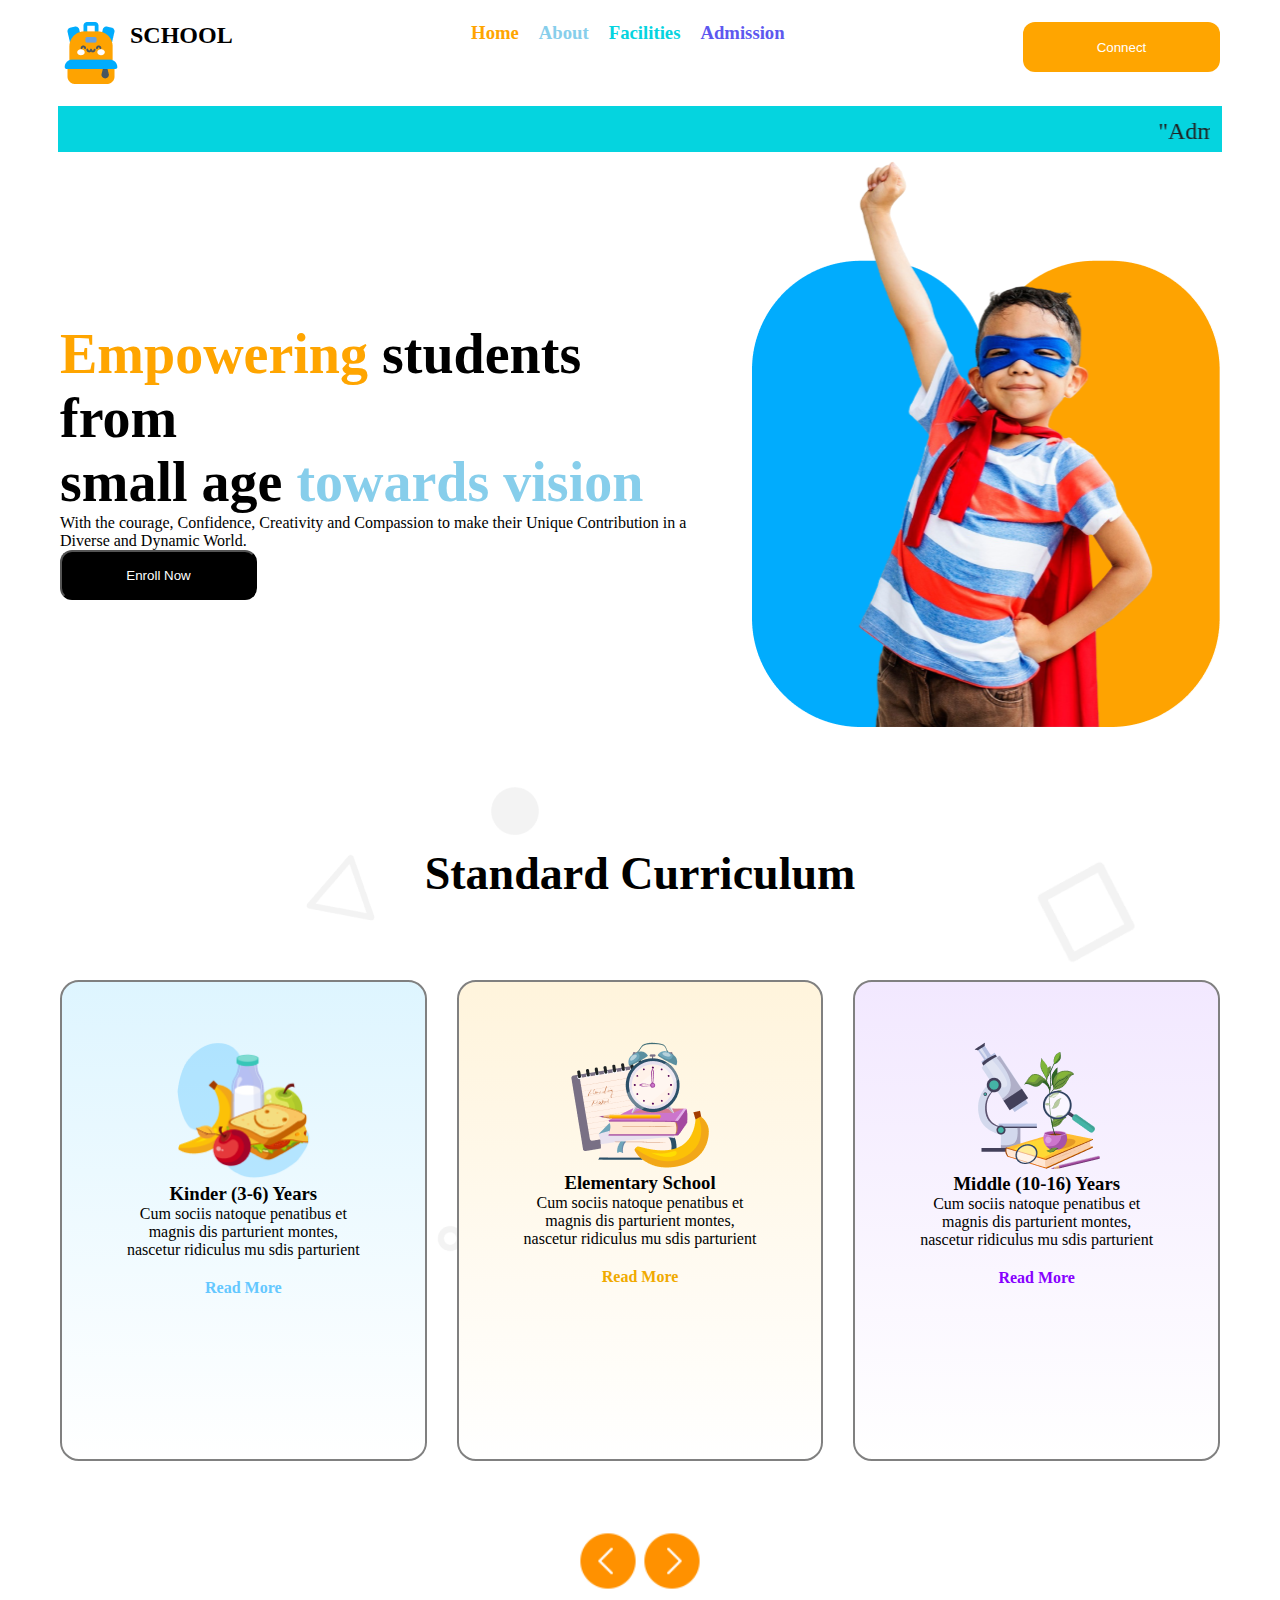
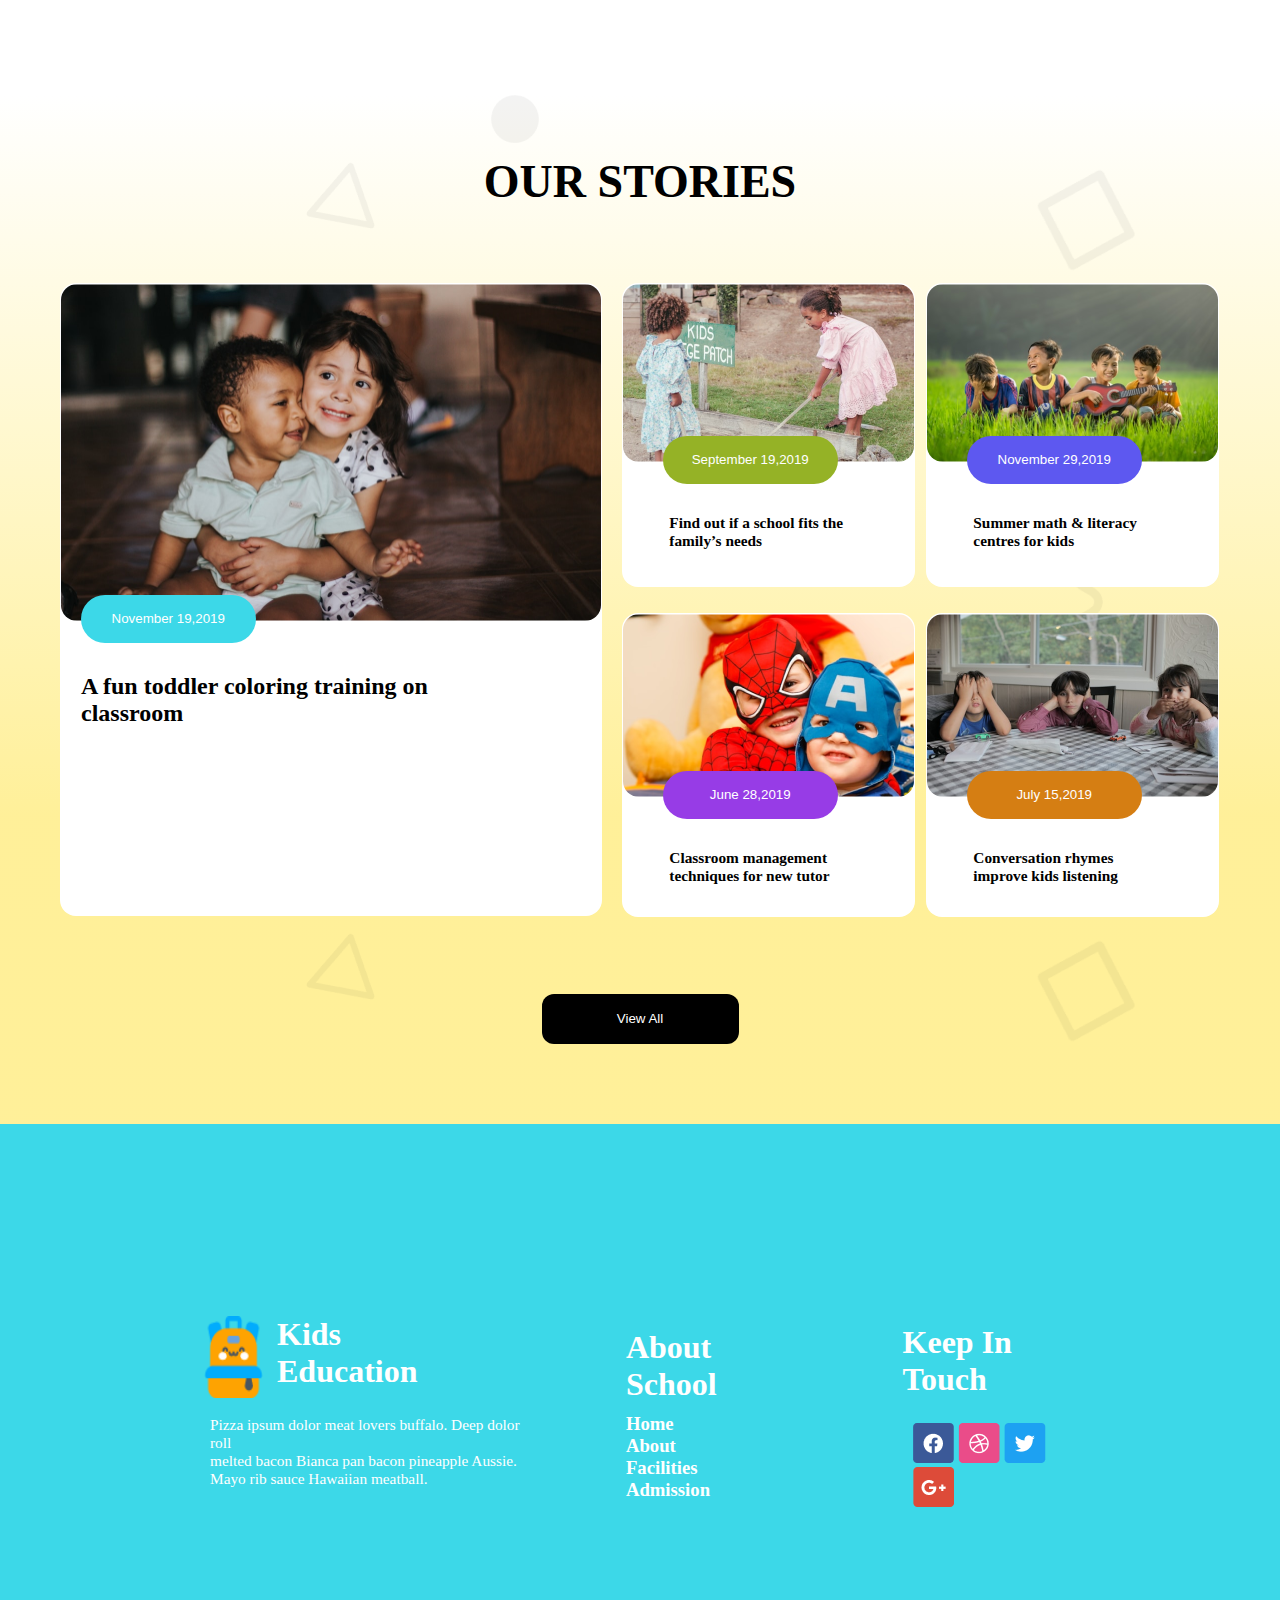
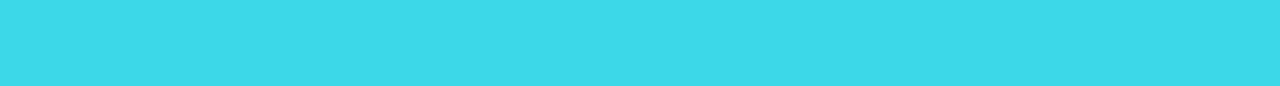
<file: index.html>
<!DOCTYPE html>
<html lang="en">
<head>
    <meta charset="UTF-8">
    <meta name="viewport" content="width=device-width, initial-scale=1.0">
    <title>Assignment 2</title>
    <link rel="stylesheet" href="style.css">
    <link rel="preconnect" href="https://fonts.googleapis.com">
<link rel="preconnect" href="https://fonts.gstatic.com" crossorigin>
<link rel="icon" type="image/x-icon" href="./assets/beach-ball.png">
</head>

<body>
<header class="head">
    <nav class="nav">
   <div class="div-1">
    <img height="62px" width="62" src="./assets/logo.png" alt="">
    <h2 class="title">SCHOOL</h2>
   </div>
   <div class="nav-text">
    <h3 class="home">Home</h3>
    <h3 class="about">About</h3>
    <h3 class="faci"> Facilities</h3>
    <h3 class="admission">Admission</h3>
   </div>
   
    <button class="btn-nav">Connect</button>
    <img class="img-1" height="30" width="30" src="./assets/menu.png" alt="">
   
 
    </nav>
    <div class="marquee-cont">
      <marquee behavior="scroll" direction="Left">
        "Admissions Open for 2025! Enroll now to secure your future." "Contact us for more details."
      </marquee>
    </div>
</header>
    
    <main>
    <section class="baby-sec">
    <div class="baby-container">
      <div class="baby-text">
       <h1 class="baby-head"> <span class="em">Empowering</span> 
        students from <br> small  age <span class="to">towards vision</span></h1>
        <p class="pera-1">
            With the courage, Confidence, Creativity and Compassion to make their Unique Contribution in a Diverse and Dynamic World.    
        </p>
        <button class="btn-1">Enroll Now</button>
      </div>

      <div >
        <img class="image-1" src="./assets/hero-kids.png" alt="">
      </div>
      </div>  


    </section>
   <!-- third section -->
    <section class="standard">
      <div class="main-1">
        <h1 class="head-1">Standard Curriculum</h1>
        <div class="stand-container">
          <div class="kinder">
            <img height="136.76" width="136.76" src="./assets/kinder.png" alt="">
            <h3>Kinder (3-6) Years</h3>
            <p>Cum sociis natoque penatibus et magnis
              dis parturient montes, nascetur ridiculus
              mu sdis parturient</p>
            <h4 class="r-1">Read More</h4>
          </div>
          <div class="div-2">
            <img src="./assets/elementary.png" alt="">
            <h3>Elementary School</h3>
            <p>Cum sociis natoque penatibus et magnis
              dis parturient montes, nascetur ridiculus
              mu sdis parturient</p>
            <h4 class="r-2">Read More</h4>
          </div>
          <div class="div-3">
            <img src="./assets/middle.png" alt="">
            <h3>Middle (10-16) Years</h3>
            <p>Cum sociis natoque penatibus et magnis
              dis parturient montes, nascetur ridiculus
              mu sdis parturient</p>
            <h4 class="r-3">Read More </h4>
          </div>
        </div>
     
     
     
         </div>
         <div class="side">
          <img class="icon-1" src="./assets/icon.png" alt="">
          <img class="icon-2" src="./assets/icon.png" alt="">
         </div>
    </section>
    <!--  stories-sec -->
      
  <section class="story-main">
    <section class="story-sec">
      <h1 class="last-head">OUR STORIES</h1>
      <div class="story-cont">
        <div class="story-1">
          <img class="afun"  src="./assets/story-1.png" alt="">
          <div>
            <button class="btn-2">November 19,2019</button>
          </div>
          <h2 class="fun-1">A fun toddler coloring training on
           <br> classroom</h2>
            <p class="last-p">
              Beautiful branding for changes by Never Now in Australia.
              changes is a platform for open discussion in an inclusive and
              collaborative environment, providing the...
            </p>
  
        </div>
        <div class="story-container">
          <div class="done"> <img class="img-2" src="./assets/story-2.png" alt="">
            <div>
            <button class="btn-3">September 19,2019</button>
            </div>
            
            <h2 class="fun">Find out if a school fits the
              family’s needs</h2></div>
  
  
              <div class="done"> <img class="img-2" src="./assets/story-3.png" alt="">
                <div>
                  <button class="btn-4">November 29,2019</button>
                </div>
                
                <h2 class="fun">Summer math & literacy
                  centres for kids</h2></div>
                  <div class="done"> <img class="img-2" src="./assets/story-4.png" alt="">
                   <div>
                    <button class="btn-5">June 28,2019</button>
                   </div>
                    <h2 class="fun">Classroom management
                      techniques for new tutor</h2></div>
                      <div class="done"> <img class="img-2" src="./assets/story-5.png" alt="">
                        <div>
                          <button class="btn-6">July 15,2019</button>
                        </div>
                        <h2 class="fun">Conversation rhymes
                          improve kids listening</h2></div>
         
  
  
  
  
        </div>
      
      </div>
      <div class="btn-container">
        <button class="btn-7">View All</button>
      </div>
      
      
      

      </section>
    
  </section>
    </main>
    <footer>
      <div class="foot-container">
        <div class="div-foot">
          <div class="foot-img">
            <img class="kid-img" src="./assets/logo.png" alt="">
            <h1 class="foot-head">Kids
            <br>  Education</h1> 
          </div>
          <div>
          
            <P class="last-p">Pizza ipsum dolor meat lovers buffalo. Deep dolor roll <br> melted bacon Bianca pan bacon pineapple Aussie. <br> Mayo rib sauce Hawaiian meatball.</P>
          </div>
         </div>
         <div class="about-school">
          <h1 class="school">About School</h1>
          <h3>Home</h3>
          <h3>About</h3>
          <h3>Facilities</h3>
          <h3>Admission</h3>
         </div>
         <div class="div-keep">
          <h1 class="kep">Keep In Touch</h1>
          <div class="keep">
            <img src="./assets/fb.png" alt="">
            <img src="./assets/dribble.png" alt="">
            <img src="./assets/twitter.png" alt="">
            <img src="./assets/google+.png" alt="">
          </div>
         </div>
      </div>
     
    </footer>
    
</body>
</html>
</file>
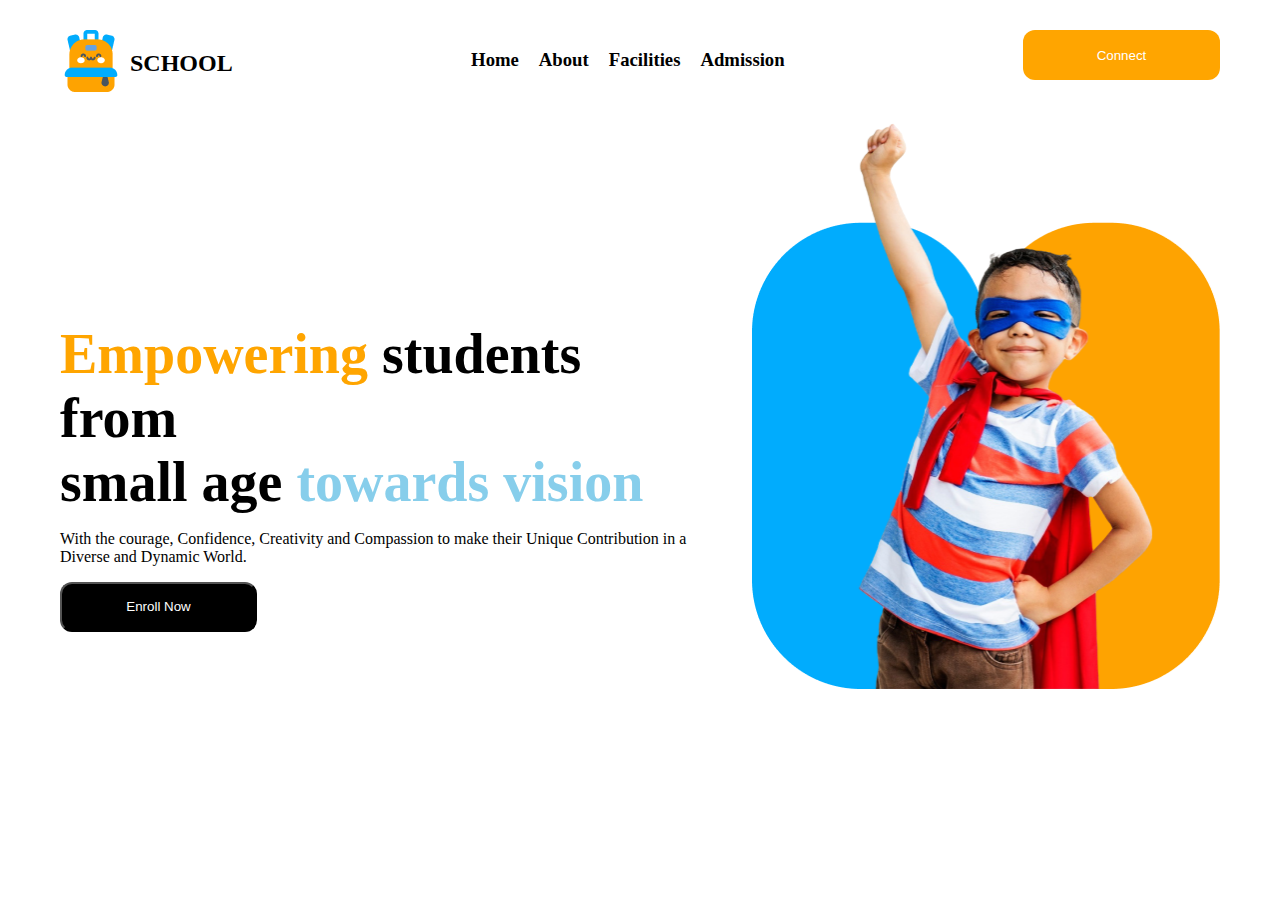
<file: B11-A2-Kids-School/index.html>
<!DOCTYPE html>
<html lang="en">
<head>
    <meta charset="UTF-8">
    <meta name="viewport" content="width=device-width, initial-scale=1.0">
    <title>Assignment 2</title>
    <link rel="stylesheet" href="style.css">
    <link rel="preconnect" href="https://fonts.googleapis.com">
<link rel="preconnect" href="https://fonts.gstatic.com" crossorigin>

<body>
<header class="head">
    <nav class="nav">
   <div class="div-1">
    <img height="62px" width="62" src="./assets/logo.png" alt="">
    <h2 class="title">SCHOOL</h2>
   </div>
   <div class="nav-text">
    <h3>Home</h3>
    <h3>About</h3>
    <h3> Facilities</h3>
    <h3>Admission</h3>
   </div>
   
    <button class="btn-nav">Connect</button>
    <img class="img-1" height="30" width="30" src="./assets/menu.png" alt="">
   
 
    </nav>
</header>
    
    <main>
    <section class="baby-sec">
    <div class="baby-container">
      <div class="baby-text">
       <h1 class="baby-head"> <span class="em">Empowering</span> 
        students from <br> small  age <span class="to">towards vision</span></h1>
        <p class="pera-1">
            With the courage, Confidence, Creativity and Compassion to make their Unique Contribution in a Diverse and Dynamic World.    
        </p>
        <button class="btn-1">Enroll Now</button>
      </div>

      <div >
        <img class="image-1" src="./assets/hero-kids.png" alt="">
      </div>
      </div>  


    </section>
    </main>
    <footer>

    </footer>
</body>
</html>
</file>
<file: style.css>
/* navbar-design */
/* 
@import url('https://fonts.googleapis.com/css2?family=Open+Sans:ital,wght@0,300..800;1,300..800&family=Quicksand:wght@300..700&family=Work+Sans:ital,wght@0,100..900;1,100..900&display=swap'); */

/* .head{
    height: 102px;
    width: 1400px;
} */
 *{
    margin: 0px;
    padding: 0px;
 }
.nav{
    display: flex;
    justify-content: space-between;
    padding-top: 22px;
    padding-bottom: 22px;
    height: 62px;
    width: 1160px;
    margin: 0 auto;
}

.home{
color: orange;
}
.about{
 color: skyblue;

}
.faci{
color: #05D4DF;
} 
.admission{
color:#5D58EF ;
}
.div-1{
    display: flex;
    gap: 8px;
}
.nav-text{
    display: flex;
    gap: 20px;

}
.btn-nav{
   height: 50px;
   width: 197px; 
   border-radius: 12px;
   background-color:orange ;
   border: transparent;
   color: white;
}

.img-1{
    display: none;
    padding-right: 20px;
}
/* 1st section design */

.baby-sec{

 
}
.baby-container{
 display: flex;
 justify-content: space-between;
 height: 575px;
width: 1160px;
margin: 0 auto;
gap: 50px;
padding: 0;



}
.baby-text{
    /* height: 331px;
    width: 640px; */
    margin: 0 auto;
    margin-top: 170px;
    margin-bottom: 0px;
    padding-bottom: 0px;
    
}
.baby-head{
  font-size: 56px;
  font: bold;
  margin-bottom: 0px;

}
.image-1{
    height: 575px;
    width: 468px;
    right: 10px;
}
/* text */
.em{
color: orange;
}
.to{
color: skyblue;
}
.btn-1{
   height: 50px;
   width: 197px;
   color: white;
   background-color: black; 
   border-radius: 12px;
}

 /* 3rd section */

 .standard{
   
   padding-top: 60px;
   padding-bottom: 80px; 
    
 }

 .main-1{
  
    background-image: url(./assets/bg.png);
    margin: 0 auto;
    /* height: 879px;
    width: 1440px; */
 }

.stand-container{
    display: flex;
    /* border: 2px solid gray; */
    gap: 30px;
    height:481px ;
    width: 1160px;
    justify-content: space-between;

   
    margin: 0 auto;
    
}
.head-1{
    text-align: center;
    padding-top: 60px;
   padding-bottom: 80px; 
   font-size: 46px;
   font: bold;

}

.r-1{
    color: #64C8FF;
    padding: 20px;
   
}
.r-2{
    color: #F0AA00;
    padding: 20px;
}
.r-3{
    color: #8700FF;
    padding: 20px;
}
.kinder{
 border: 2px solid gray;
 height: 476.78 ;
 width: 367.8;
 align-items: center;
 border-radius: 18.86px;
 justify-content: center;
 padding: 60px;
 text-align: center;
 background: linear-gradient(#DEF5Ff,#FFFFFF);
 
}
.div-2{
    border: 2px solid gray;
    height: 476.78;
    width: 367.8;
    border-radius: 18.86px; 
    padding: 60px; 
    justify-content: center; 
    text-align: center;
    background: linear-gradient(#FFF4DC,#FFFFFF);
}
.div-3{
    border: 2px solid gray;
    height: 476.78;
    width: 367.8;
    border-radius: 18.86px;
    padding: 60px;
    justify-content: center;
    text-align: center;
    background: linear-gradient(#F2E8FF,#FFFFFF);
}
/* side-icon */
.side{
    margin: 0 auto;
    height: fit-content;
    width:fit-content ;
    padding: 20px;
    margin-top: 50px;
    
    gap: 5px;
    
}
.icon-1{
    rotate: 270deg;
    border-radius: 20px;
    height: 60px;
    width: 60px;
   
    border: transparent;
}
.icon-2{
    rotate: 90deg;
    height: 60px;
    width: 60px;
    
    border-radius: 20px;
   
    border: transparent;
}
/* story section */
.story-sec{
    background-image: url(./assets/bg.png);
    margin: 0 auto;  
    margin-top: 0px; 
   
   
}
.story-cont{
   display: flex; 
   gap: 20px;
   margin: 0 auto;
   height: 630.52px;
   width: 1160px;
   padding: 0px;
  
}

.story-1{
  height:630.52px;
  width:540.27px;  
  border:1px solid transparent;
  border-radius: 16px;
  margin: o auto;
  background-color: #FFFFFF;
}
.afun{
   height:337px;
   width: 540px;
   border-radius: 16px;
}
.btn-2{
    background-color: #3cd8e8;
    border-radius: 47.93px;
    height: 47.93px;
    width: 174.51px;
    color: #FFFFFF;
    margin-left: 20px;
   
    position: relative;
    bottom:30px;
    right: 20x;
    border: transparent;
 
}
.btn-3{
    background-color: #95B226;
    border-radius: 47.93px;
    height: 47.93px;
    width: 174.51px;
    color: #FFFFFF;
    margin-left: 40px;
   position: relative;
    bottom:30px;
    right: 20x;
    border: transparent; 
}
.btn-4{
    background-color: #5D58F0;
    border-radius: 47.93px;
    height: 47.93px;
    width: 174.51px;
    color: #FFFFFF;
    margin-left: 40px;
   position: relative;
    bottom:30px;
    right: 20x;
    border: transparent; 

}
.btn-5{
    background-color: #973ce6;
    border-radius: 47.93px;
    height: 47.93px;
    width: 174.51px;
    color: #FFFFFF;
    margin-left: 40px;
   position: relative;
    bottom:30px;
    right: 0px;
    border: transparent; 
}
.btn-6{
    background-color: #d57e13;
    border-radius: 47.93px;
    height: 47.93px;
    width: 174.51px;
    color: #FFFFFF;
    margin-left: 40px;
   position: relative;
    bottom: 30px;
    
    border: transparent;    
}
.btn-7{
    height: 50px;
    width: 197px;
    background-color: black;
    color: white;
    border-radius: 12px;
    border: 1px solid transparent;
   
    
    
}
.btn-container{
   
    text-align: center;
    /* padding: 50px;  */
    padding-bottom: 80px;
    margin-top: 80px;
    /* margin-bottom: 60px; */

}
.fun{
    font-size: 15.34px;
    font: bold;
    margin-left: 42px;
    height:47.93px ;
    width:198.04px ;
    padding: 0px;
    margin: 0 auto;

    
   
}
.fun-1{
    margin-left: 20px
}
.last-p{
    font-size:15.34px ;
    font: medium;
    margin-left: 20px;
}
.last-head{
    text-align: center;
    font: bold;
    font-weight: bolder;
    font-size:46px ;
    /* margin-bottom: 70px; */
    padding:60px;
    margin-top: 0px;
    margin-bottom: 15px;
}
.story-container{
    display: grid;
    grid-template-columns: repeat(2,1fr);
    height: 650px;
    width: 601px;
    gap: 10px;
    
   
}
.done{
   gap: 10px;
   /* background-color:skyblue; */
  
   border-radius: 16px;
   border: 1px solid transparent;
   background-color: #FFFFFF;
   height:301.61px;
   width: 290.69px;
}
.done-1{
    
}
.img-2{
    border-radius: 16px;
    
}
.story-main{
    background-image: linear-gradient(white,rgba(255, 217, 0, 0.401) 70%);
   
}
footer{
    /* display: flex; */
    /* height: 540px; */
    /* width: 1440px; */
    background-color: #3cd8e8;
    margin: 0 auto;
    
    
}
.foot-img{
    display: flex;
    gap: 10px;
    padding: 2px;
    margin: 0px;
    padding-left: 10px;
    
}
.foot-container{
    height: 222px;
    /* width: 1070.91px; */
    display: flex;
    justify-content: space-between;
    margin: 0 auto;
    padding:170px;
    gap: 50px;

}

.foot-head{
    color: #FFFFFF;
    size: 42.14px ;
    font: bold;

}
.kid-img{
    
    height: 82.8px;
     width:67px;
     color: white;
     padding-bottom: 16px;
     
}
.about-school{
    /* background-color: #8700FF; */
    padding: 35px;
    color: #FFFFFF;
}
.div-foot{
    padding: 20px;
    gap: 10px;
    padding-bottom: 5px;
    /* background-color: #95B226; */
}
.div-keep{
    padding: 20px;
    padding-top: 15px;
}

.keep{
    gap: 10px;
    padding: 10px;
}
.last-p{
  color: #FFFFFF;
}
.marquee-cont{
    color: #202323;
    background-color: #05D4DF;
    height: 22px;
    width: 1140px;
    font-size: x-large;
    margin: 0 auto;
    border: 2px solid transparent;
    padding: 10px;
    gap: 10px;
    margin-top: ;
}
.mark{
    justify-content: center;
    margin: 0 auto;
}
.school{
    color: #FFFFFF;
   padding-bottom: 10px;
}
.kep{
    color: #FFFFFF;
   padding-top: 15px;
   padding-bottom: 15px;
}









@media screen and (max-width:576px) {
    .nav{
    flex-direction: row;
        display: flex;
        align-items: center;
        justify-content: space-between;
        padding: 16px 16px;
    }
    .nav-text, .btn-nav{
        display: none;
    }
    .img-1{
        display: block;
        
    }
    .title{
        display: none;
    }
    .baby-container{
        flex-direction: column;
        flex-direction: column-reverse;
        height: fit-content ;
        width: fit-content;
    }
    .baby-text{
        margin-top: 0%;
    }
  
    .nav{
        width: 100%;
        justify-content: space-between;
        gap: 0px;
        border-bottom: 1px solid;
    }
    .image-1{
        height: 370px;
        width:320px;
        display: block;
        margin: 0 auto;
        justify-content: center;
        align-items: center;
    }
    .baby-head{
        font-size:30px ;
        text-align: center;
    }
    .pera-1{
        text-align: center;
       
        
    }
    .btn-1{
       /* margin-left: 30px; */
      display: block;
      margin: 0 auto;
    }
    .stand-container{
        display: grid;
        grid-template-rows: 1fr;
        display:flex;
        flex-direction: column;
        width:93%;
        height: fit-content;
   
    }
    .head-1{
        font-size: 37px;
        margin-top: 0px;
        padding-top: 2px;
        padding-bottom: 20px;
    }
    .side{
        display: none;
    }
    .story-1{
        display: none;
    }
    .story-container{
        grid-template-rows: repeat(2,1fr);
        gap: 4px;
        padding: 10px;
        width: 100%;
        height: 100%;
        
        
        
    }
    .story-main{
      
      width: 100%;
    }
    .story-sec{
        
      width: 100%; 
    }
    .done{
        height:0%;
        width:0%;
    }
    .img-2{
        width: 220px;
    }
    .story-cont{
        /* display: flex;  */
        gap: 4px;
        margin: 0 ;
        height: 100%;
        width: 100%;
        padding: 10px;
     }
     .btn-container{
        text-align: center;
        padding: 40px;
        margin-top: 10px;
        margin-bottom: 30px;
     }
     .btn-3,.btn-4,.btn-5,.btn-6{
       right: 20px;
       height: 38px;
       width: 170px;
     }
     .btn-7{
        height: 39px;
        width: 161px;
     }
     .fun{
       margin-left: 25px; 
     }
     .foot-container{
        display: grid;
        grid-template-rows: 1fr;
       align-items: center;
       /* margin: 0 auto; */
       padding: 100px;
     }
     footer{
        height: 900px;
     }
     .marquee-cont{
        display: none;
     }
     .marque{
        
        display: none;
        
    }
    .last-p{
        font-size: 18px;
        margin-left: auto;
    }
    .story-main{
        padding: 0px;
    }
    .story-sec{
        padding: 0px;
    }
}
</file>
<file: B11-A2-Kids-School/style.css>
/* navbar-design */

@import url('https://fonts.googleapis.com/css2?family=Open+Sans:ital,wght@0,300..800;1,300..800&family=Quicksand:wght@300..700&family=Work+Sans:ital,wght@0,100..900;1,100..900&display=swap');

/* .head{
    height: 102px;
    width: 1400px;
} */
.nav{
    display: flex;
    justify-content: space-between;
    padding-top: 22px;
    padding-bottom: 22px;
    height: 62px;
    width: 1160px;
    margin: 0 auto;
}
.div-1{
    display: flex;
    gap: 8px;
}
.nav-text{
    display: flex;
    gap: 20px;

}
.btn-nav{
   height: 50px;
   width: 197px; 
   border-radius: 12px;
   background-color:orange ;
   border: transparent;
   color: white;
}

.img-1{
    display: none;
}
/* 1st section design */

.baby-sec{

 
}
.baby-container{
 display: flex;
 justify-content: space-between;
 height: 575px;
width: 1160px;
margin: 0 auto;
gap: 50px;
padding: 0;



}
.baby-text{
    /* height: 331px;
    width: 640px; */
    margin: 0 auto;
    margin-top: 170px;
    margin-bottom: 0px;
    padding-bottom: 0px;
    
}
.baby-head{
  font-size: 56px;
  font: bold;
  margin-bottom: 0px;

}
.image-1{
    height: 575px;
    width: 468px;
    right: 10px;
}
/* text */
.em{
color: orange;
}
.to{
color: skyblue;
}
.btn-1{
   height: 50px;
   width: 197px;
   color: white;
   background-color: black; 
   border-radius: 12px;
}











@media screen and (max-width:576px) {
    .nav{
    flex-direction: row;
        display: flex;
        align-items: center;
        justify-content: space-between;
        padding: 16px 16px;
    }
    .nav-text, .btn-nav{
        display: none;
    }
    .img-1{
        display: block;
        
    }
    .title{
        display: none;
    }
    .baby-container{
        flex-direction: column;
        flex-direction: column-reverse;
        height: fit-content ;
        width: fit-content;
    }
    .baby-text{
        margin-top: 0%;
    }
    .image-1{
        height: 575px;
        width: 468px;
        /* right: 10px; */
    }
    .nav{
        width: 100%;
        justify-content: space-between;
        gap: 0px;
    }
    .image-1{
        height: 250px;
        width:250px;
        display: block;
        margin: 0 auto;
        justify-content: center;
        align-items: center;
    }
    .baby-head{
        font-size:30px ;
        text-align: center;
    }
    .pera-1{
        text-align: center;
        
    }
    .btn-1{
       /* margin-left: 30px; */
      display: block;
      margin: 0 auto;
    }
}
</file>
